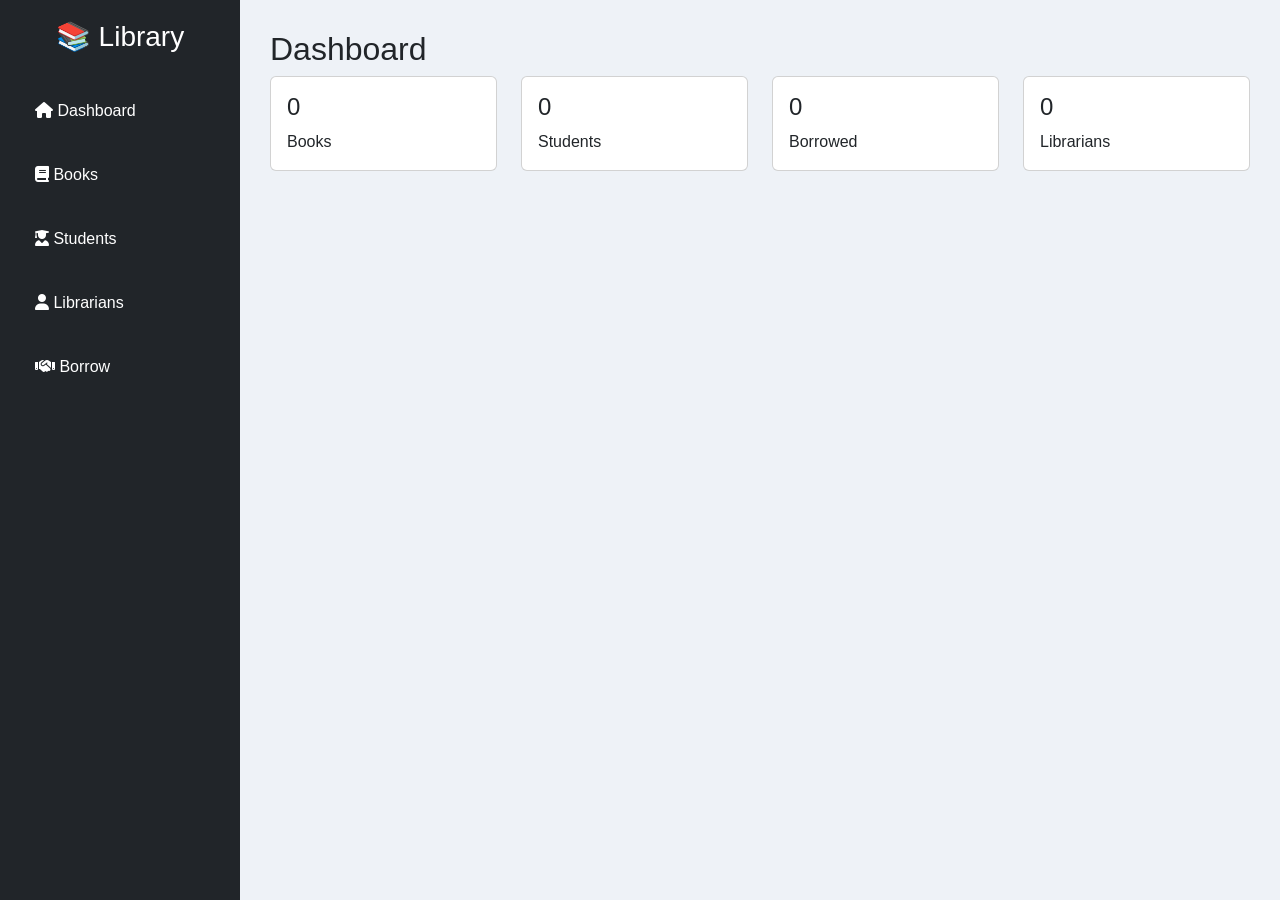
<file: frontend/index.html>
<!DOCTYPE html>
<html lang="en">

<head>

    <meta charset="UTF-8">

    <meta name="viewport" content="width=device-width, initial-scale=1">

    <title>Library Management System</title>

    <link href="https://cdn.jsdelivr.net/npm/bootstrap@5.3.3/dist/css/bootstrap.min.css" rel="stylesheet">

    <link href="https://cdnjs.cloudflare.com/ajax/libs/font-awesome/6.5.2/css/all.min.css" rel="stylesheet">

    <link rel="stylesheet" href="css/style.css">

</head>

<body>

<div class="wrapper">

    <div class="sidebar">

        <h3>📚 Library</h3>

        <ul>

            <li onclick="loadDashboard()">
                <i class="fa-solid fa-house"></i>
                Dashboard
            </li>

            <li onclick="loadBooks()">
                <i class="fa-solid fa-book"></i>
                Books
            </li>

            <li onclick="loadStudents()">
                <i class="fa-solid fa-user-graduate"></i>
                Students
            </li>

            <li onclick="loadLibrarians()">
                <i class="fa-solid fa-user"></i>
                Librarians
            </li>

            <li onclick="loadBorrow()">
                <i class="fa-solid fa-handshake"></i>
                Borrow
            </li>

        </ul>

    </div>

    <div class="content">

        <div id="mainContent">

        </div>

    </div>

</div>

<script src="js/app.js"></script>

</body>

</html>
</file>
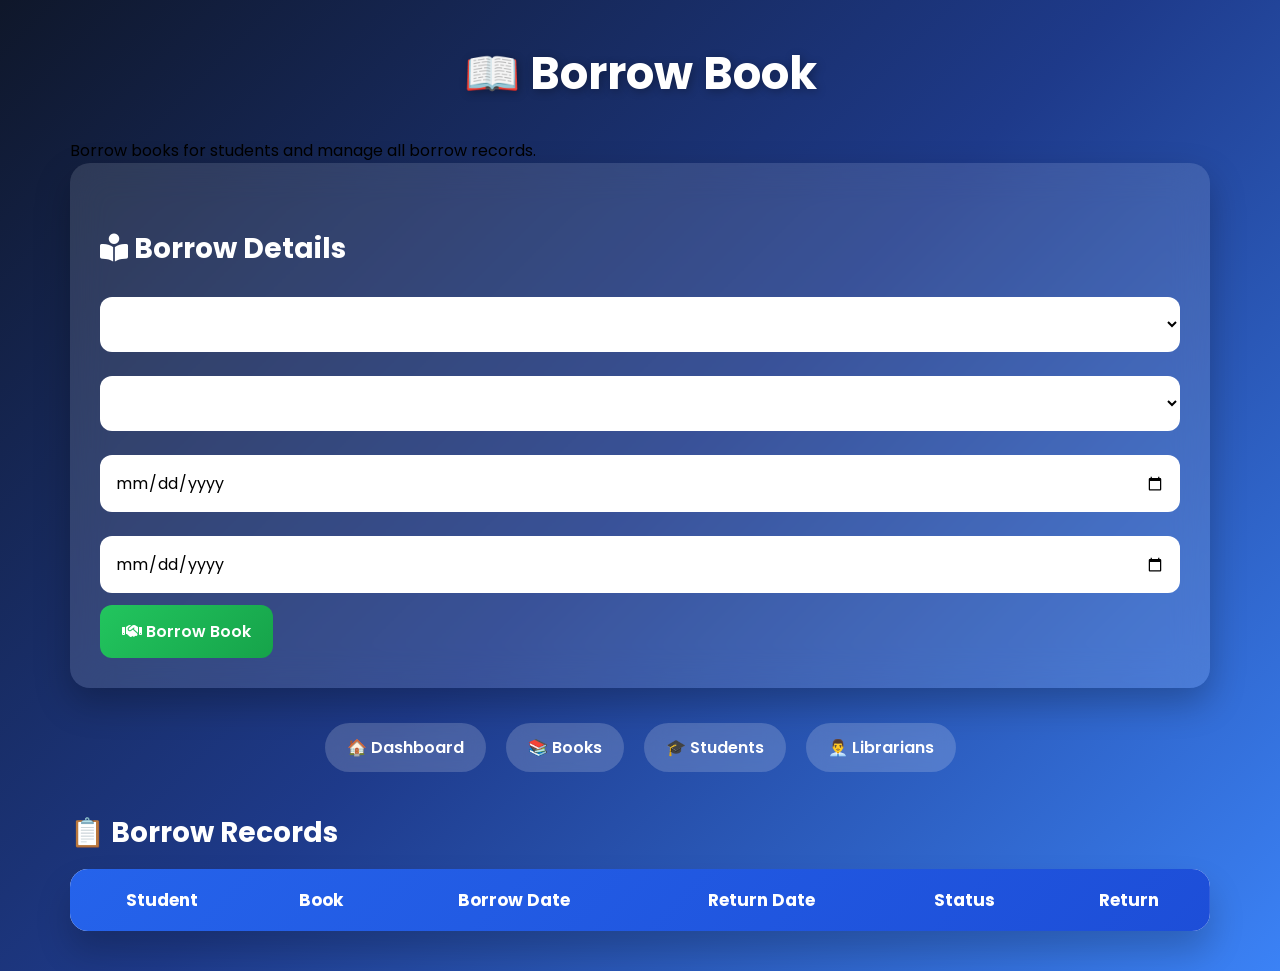
<file: frontend/borrow.html>
<!DOCTYPE html>
<html lang="en">

<head>

    <meta charset="UTF-8">
    <meta name="viewport" content="width=device-width, initial-scale=1.0">

    <title>Borrow Books</title>

    <link rel="stylesheet" href="css/borrow.css">

    <link rel="stylesheet"
          href="https://cdnjs.cloudflare.com/ajax/libs/font-awesome/6.5.2/css/all.min.css">

</head>

<body>

<div class="container">

    <h1>📖 Borrow Book</h1>

    <p class="subtitle">
        Borrow books for students and manage all borrow records.
    </p>

    <div class="borrow-card">

        <h2><i class="fa-solid fa-book-open-reader"></i> Borrow Details</h2>

        <select id="student"></select>

        <select id="book"></select>

        <input type="date" id="borrowDate">

        <input type="date" id="returnDate">

        <button class="borrow-btn" onclick="borrowBook()">
            <i class="fa-solid fa-handshake"></i>
            Borrow Book
        </button>

    </div>

    <div class="navigation">

        <a href="dashboard.html">🏠 Dashboard</a>

        <a href="books.html">📚 Books</a>

        <a href="students.html">🎓 Students</a>

        <a href="librarians.html">👨‍💼 Librarians</a>

    </div>

    <h2 class="table-title">
        📋 Borrow Records
    </h2>

    <table>

        <thead>

        <tr>

            <th>Student</th>

            <th>Book</th>

            <th>Borrow Date</th>

            <th>Return Date</th>

            <th>Status</th>

            <th>Return</th>

        </tr>

        </thead>

        <tbody id="records">

        </tbody>

    </table>

</div>

<script src="js/borrow.js"></script>

</body>

</html>
</file>
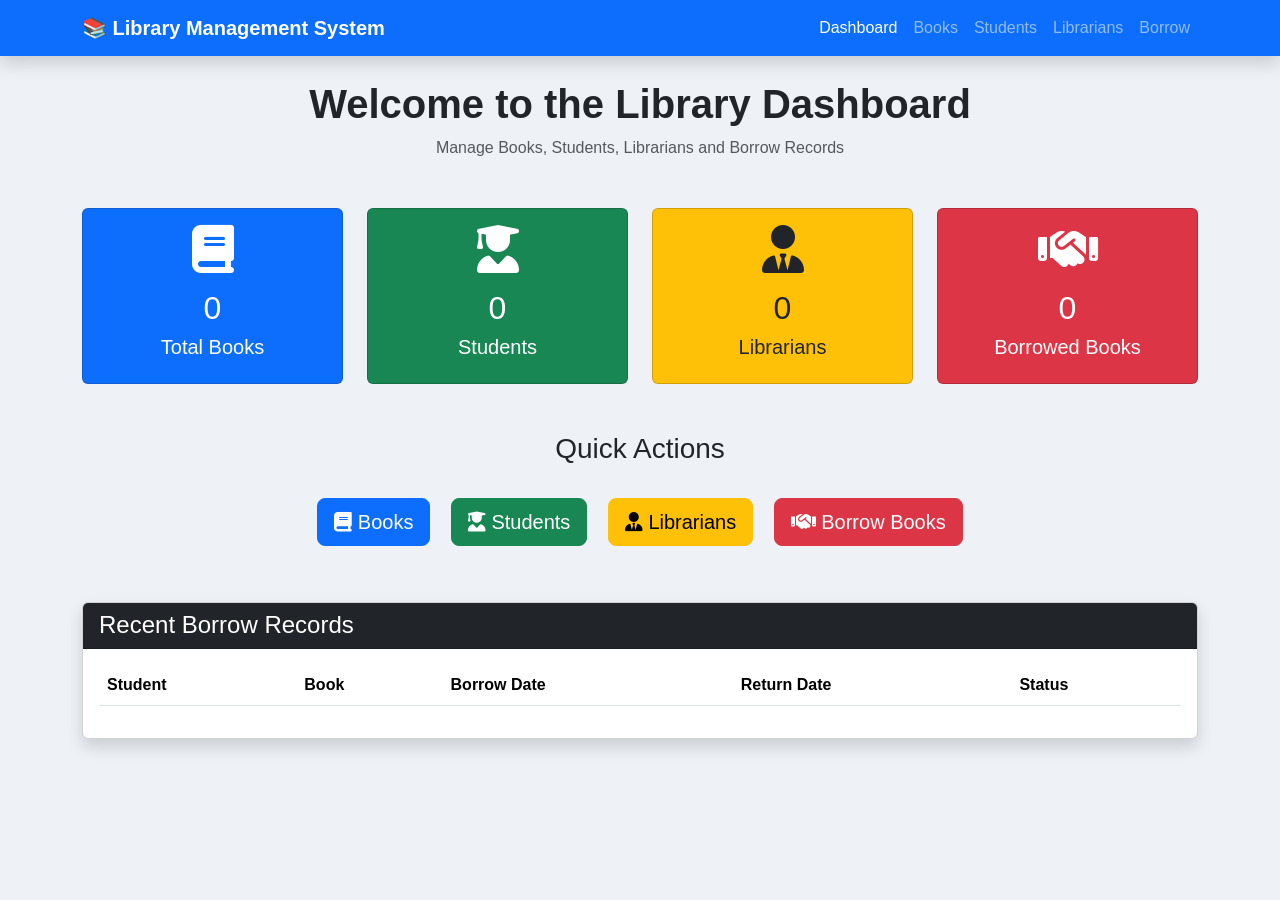
<file: frontend/dashboard.html>
<!DOCTYPE html>
<html lang="en">

<head>

  <meta charset="UTF-8">
  <meta name="viewport" content="width=device-width, initial-scale=1.0">

  <title>Library Management Dashboard</title>

  <link href="https://cdn.jsdelivr.net/npm/bootstrap@5.3.3/dist/css/bootstrap.min.css" rel="stylesheet">

  <link rel="stylesheet"
        href="https://cdnjs.cloudflare.com/ajax/libs/font-awesome/6.5.2/css/all.min.css">

  <link rel="stylesheet" href="css/style.css">

</head>

<body>

<nav class="navbar navbar-expand-lg navbar-dark bg-primary shadow">

  <div class="container">

    <a class="navbar-brand fw-bold" href="#">
      📚 Library Management System
    </a>

    <div class="collapse navbar-collapse">

      <ul class="navbar-nav ms-auto">

        <li class="nav-item">
          <a class="nav-link active" href="dashboard.html">
            Dashboard
          </a>
        </li>

        <li class="nav-item">
          <a class="nav-link" href="books.html">
            Books
          </a>
        </li>

        <li class="nav-item">
          <a class="nav-link" href="students.html">
            Students
          </a>
        </li>

        <li class="nav-item">
          <a class="nav-link" href="librarians.html">
            Librarians
          </a>
        </li>

        <li class="nav-item">
          <a class="nav-link" href="borrow.html">
            Borrow
          </a>
        </li>

      </ul>

    </div>

  </div>

</nav>

<div class="container py-4">

  <div class="text-center mb-5">

    <h1 class="fw-bold">
      Welcome to the Library Dashboard
    </h1>

    <p class="text-muted">
      Manage Books, Students, Librarians and Borrow Records
    </p>

  </div>

  <div class="row g-4">

    <div class="col-md-6 col-lg-3">

      <div class="card dashboard-card bg-primary text-white">

        <div class="card-body text-center">

          <i class="fa-solid fa-book fa-3x mb-3"></i>

          <h2 id="booksCount">0</h2>

          <h5>Total Books</h5>

        </div>

      </div>

    </div>

    <div class="col-md-6 col-lg-3">

      <div class="card dashboard-card bg-success text-white">

        <div class="card-body text-center">

          <i class="fa-solid fa-user-graduate fa-3x mb-3"></i>

          <h2 id="studentsCount">0</h2>

          <h5>Students</h5>

        </div>

      </div>

    </div>

    <div class="col-md-6 col-lg-3">

      <div class="card dashboard-card bg-warning text-dark">

        <div class="card-body text-center">

          <i class="fa-solid fa-user-tie fa-3x mb-3"></i>

          <h2 id="librariansCount">0</h2>

          <h5>Librarians</h5>

        </div>

      </div>

    </div>

    <div class="col-md-6 col-lg-3">

      <div class="card dashboard-card bg-danger text-white">

        <div class="card-body text-center">

          <i class="fa-solid fa-handshake fa-3x mb-3"></i>

          <h2 id="borrowedCount">0</h2>

          <h5>Borrowed Books</h5>

        </div>

      </div>

    </div>

  </div>

  <div class="text-center my-5">

    <h3 class="mb-4">
      Quick Actions
    </h3>

    <a href="books.html" class="btn btn-primary btn-lg m-2">
      <i class="fa-solid fa-book"></i>
      Books
    </a>

    <a href="students.html" class="btn btn-success btn-lg m-2">
      <i class="fa-solid fa-user-graduate"></i>
      Students
    </a>

    <a href="librarians.html" class="btn btn-warning btn-lg m-2">
      <i class="fa-solid fa-user-tie"></i>
      Librarians
    </a>

    <a href="borrow.html" class="btn btn-danger btn-lg m-2">
      <i class="fa-solid fa-handshake"></i>
      Borrow Books
    </a>

  </div>

  <div class="card shadow">

    <div class="card-header bg-dark text-white">

      <h4 class="mb-0">
        Recent Borrow Records
      </h4>

    </div>

    <div class="card-body">

      <table class="table table-striped table-hover">

        <thead>

        <tr>

          <th>Student</th>
          <th>Book</th>
          <th>Borrow Date</th>
          <th>Return Date</th>
          <th>Status</th>

        </tr>

        </thead>

        <tbody id="recentBorrow">

        </tbody>

      </table>

    </div>

  </div>

</div>

<script src="js/dashboard.js"></script>

</body>

</html>
</file>
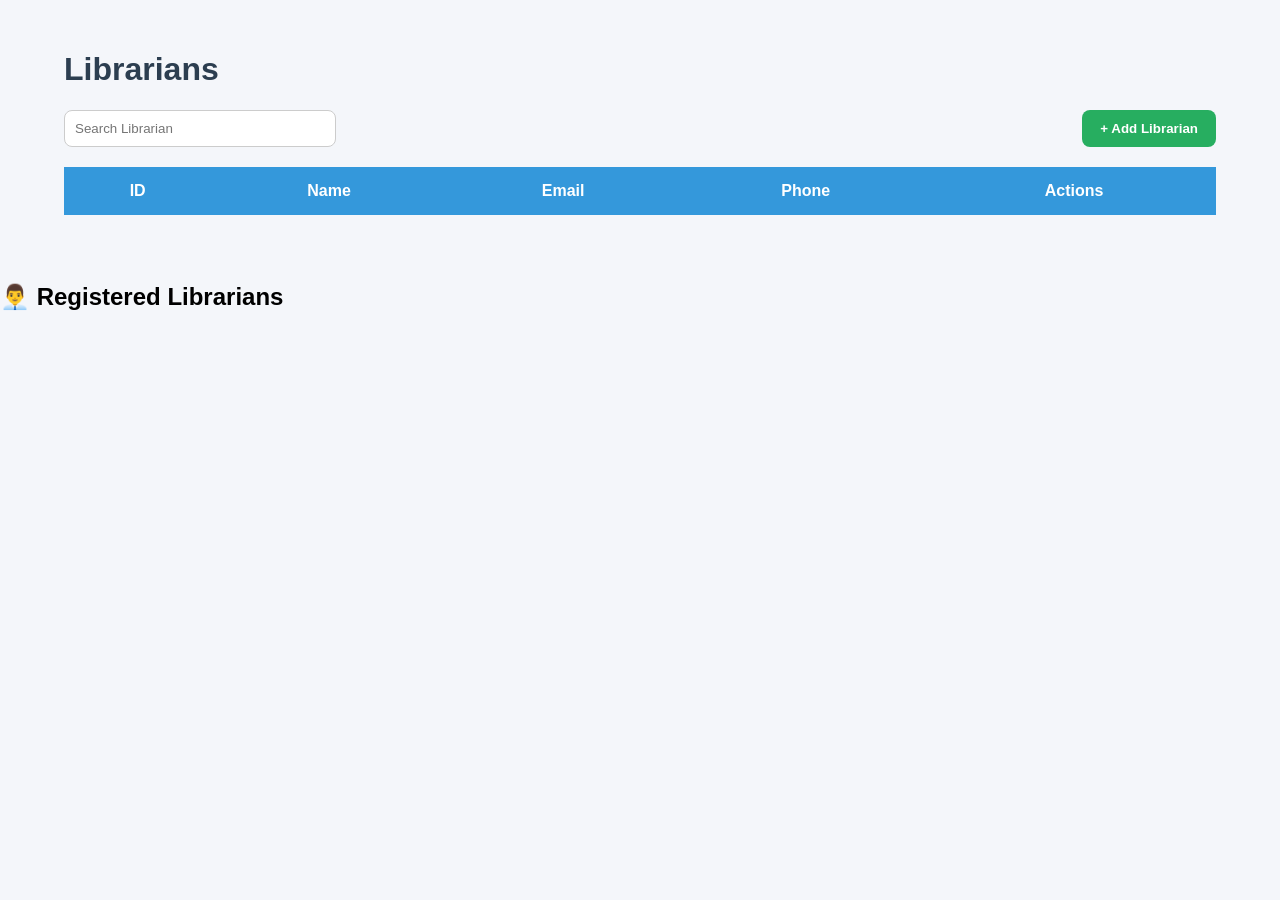
<file: frontend/librarians.html>
<!DOCTYPE html>
<html>
<head>

    <title>Librarians</title>

    <link rel="stylesheet" href="css/books.css">

</head>

<body>

<div class="container">

    <h1>Librarians</h1>

    <div class="top-bar">

        <input id="search" placeholder="Search Librarian">

        <button class="add-btn"
                onclick="openForm()">

            + Add Librarian

        </button>

    </div>

    <table>

        <thead>

        <tr>

            <th>ID</th>

            <th>Name</th>

            <th>Email</th>

            <th>Phone</th>

            <th>Actions</th>

        </tr>

        </thead>

        <tbody id="table">

        </tbody>

    </table>

</div>

<div class="popup" id="popup">

    <div class="popup-content">

        <h2>Add Librarian</h2>

        <input id="name" placeholder="Name">

        <input id="email" placeholder="Email">

        <input id="phone" placeholder="Phone">

        <input id="password"
               placeholder="Password">

        <button onclick="save()">Save</button>

        <button onclick="closeForm()">Cancel</button>

    </div>

</div>
<br>

<h2>👨‍💼 Registered Librarians</h2>

<div id="librarianCards" class="card-container">

</div>

<script src="js/librarians.js"></script>

</body>
</html>
</file>
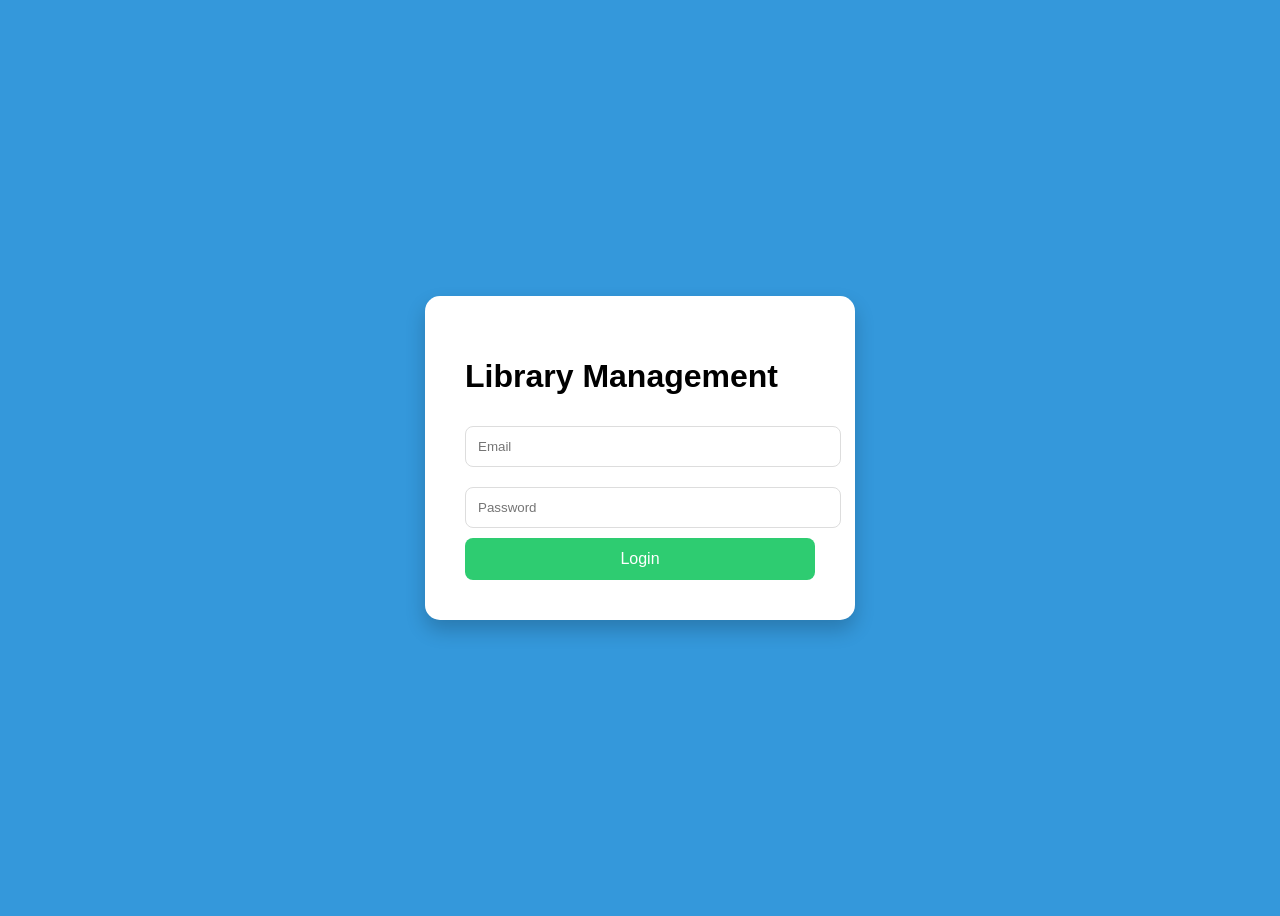
<file: frontend/login.html>
<!DOCTYPE html>
<html>

<head>

    <title>Library Login</title>

    <link rel="stylesheet" href="css/login.css">

</head>

<body>

<div class="login-box">

    <h1>Library Management</h1>

    <input id="email" placeholder="Email">

    <input id="password"
           type="password"
           placeholder="Password">

    <button onclick="login()">

        Login

    </button>

</div>

<script src="js/login.js"></script>

</body>

</html>
</file>
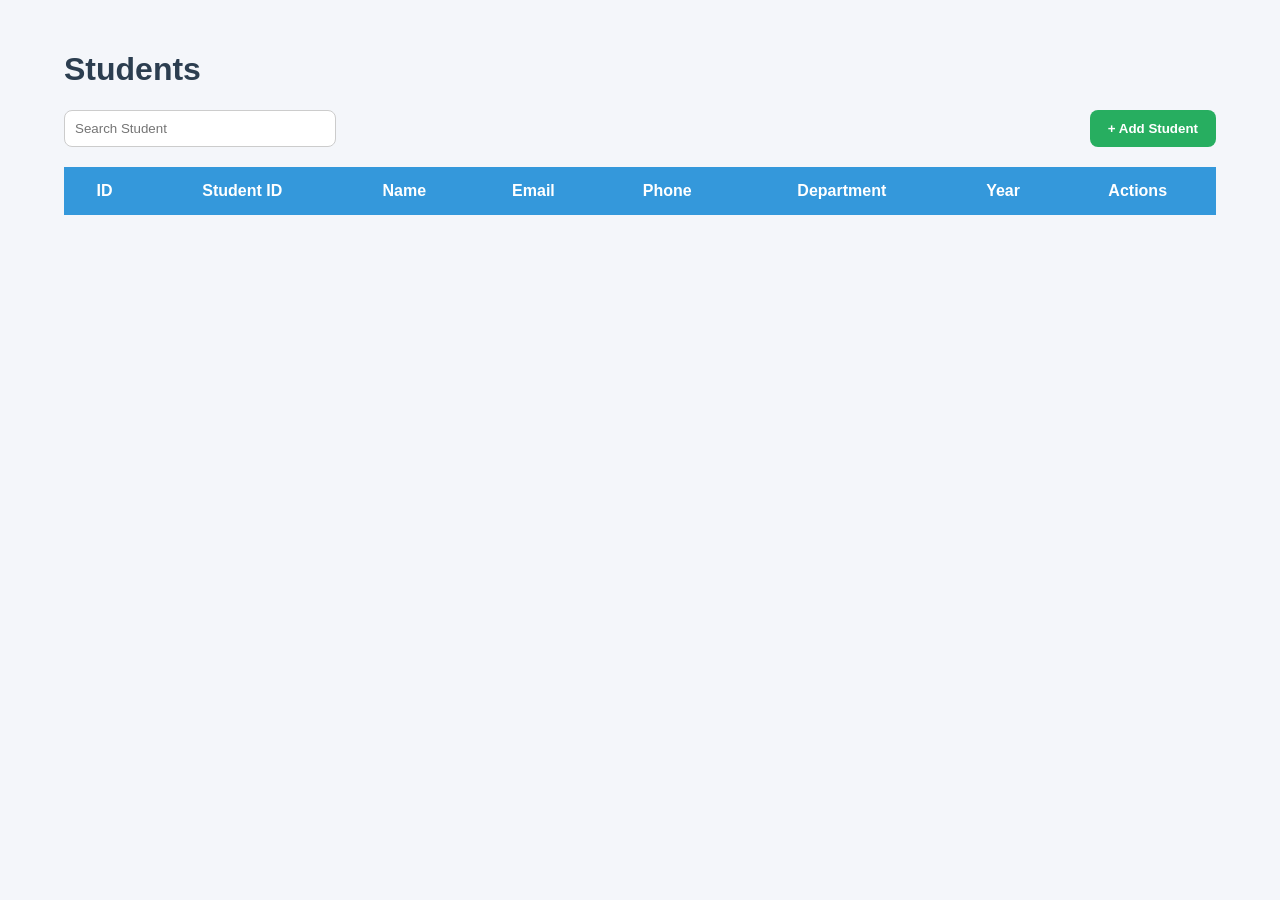
<file: frontend/students.html>
<!DOCTYPE html>
<html>
<head>
    <title>Students</title>
    <link rel="stylesheet" href="css/books.css">
</head>

<body>

<div class="container">

    <h1>Students</h1>

    <div class="top-bar">

        <input type="text" id="search" placeholder="Search Student">

        <button class="add-btn" onclick="openForm()">
            + Add Student
        </button>

    </div>

    <table>

        <thead>

        <tr>

            <th>ID</th>
            <th>Student ID</th>
            <th>Name</th>
            <th>Email</th>
            <th>Phone</th>
            <th>Department</th>
            <th>Year</th>
            <th>Actions</th>

        </tr>

        </thead>

        <tbody id="studentTable">

        </tbody>

    </table>

</div>

<div id="popup" class="popup">

    <div class="popup-content">

        <h2>Add Student</h2>

        <input id="studentId" placeholder="Student ID">

        <input id="name" placeholder="Name">

        <input id="email" placeholder="Email">

        <input id="phone" placeholder="Phone">

        <input id="department" placeholder="Department">

        <input id="year" placeholder="Year">

        <button onclick="saveStudent()">Save</button>

        <button onclick="closeForm()">Cancel</button>

    </div>

</div>

<script src="js/students.js"></script>

</body>
</html>
</file>
<file: frontend/css/style.css>
*{
    margin:0;
    padding:0;
    box-sizing:border-box;
    font-family:Arial,sans-serif;
}

body{
    background:#eef2f7;
}

.wrapper{
    display:flex;
    height:100vh;
}

.sidebar{
    width:240px;
    background:#212529;
    color:white;
    padding:20px;
}

.sidebar h3{
    margin-bottom:30px;
    text-align:center;
}

.sidebar ul{
    list-style:none;
    padding:0;
}

.sidebar li{
    padding:15px;
    cursor:pointer;
    border-radius:8px;
    margin-bottom:10px;
    transition:.3s;
}

.sidebar li:hover{
    background:#0d6efd;
}

.content{
    flex:1;
    padding:30px;
    overflow:auto;
}
</file>
<file: frontend/css/borrow.css>
@import url('https://fonts.googleapis.com/css2?family=Poppins:wght@300;400;500;600;700&display=swap');

*{
    margin:0;
    padding:0;
    box-sizing:border-box;
    font-family:'Poppins',sans-serif;
}

body{
    background:linear-gradient(135deg,#0f172a,#1e3a8a,#3b82f6);
    min-height:100vh;
    padding:40px;
}

.container{
    width:95%;
    max-width:1300px;
    margin:auto;
}

/* Heading */

h1{
    text-align:center;
    font-size:45px;
    color:#fff;
    margin-bottom:30px;
    text-shadow:2px 2px 10px rgba(0,0,0,.3);
}

h2{
    color:#fff;
    margin:35px 0 15px;
    font-size:28px;
}

/* Borrow Form */

.borrow-card{
    background:rgba(255,255,255,.12);
    backdrop-filter:blur(18px);
    border-radius:20px;
    padding:30px;
    box-shadow:0 15px 35px rgba(0,0,0,.25);
    margin-bottom:35px;
}

select,
input[type="date"]{
    width:100%;
    padding:15px;
    margin:12px 0;
    border:none;
    border-radius:12px;
    font-size:16px;
    background:#fff;
    outline:none;
    transition:.3s;
}

select:focus,
input:focus{
    box-shadow:0 0 15px #60a5fa;
}

button{
    padding:14px 22px;
    border:none;
    border-radius:12px;
    background:linear-gradient(135deg,#22c55e,#16a34a);
    color:white;
    font-size:16px;
    font-weight:600;
    cursor:pointer;
    transition:.3s;
}

button:hover{
    transform:translateY(-3px);
    box-shadow:0 10px 25px rgba(34,197,94,.4);
}

/* Table */

table{
    width:100%;
    border-collapse:collapse;
    background:white;
    border-radius:18px;
    overflow:hidden;
    box-shadow:0 20px 35px rgba(0,0,0,.2);
}

thead{
    background:linear-gradient(135deg,#2563eb,#1d4ed8);
    color:white;
}

th{
    padding:18px;
    text-align:center;
    font-size:17px;
}

td{
    padding:15px;
    text-align:center;
    border-bottom:1px solid #e5e7eb;
}

tbody tr:nth-child(even){
    background:#f8fafc;
}

tbody tr:hover{
    background:#dbeafe;
    transition:.3s;
}

/* Return Button */

td button{
    background:linear-gradient(135deg,#ef4444,#dc2626);
    padding:10px 18px;
    border-radius:8px;
}

td button:hover{
    background:linear-gradient(135deg,#dc2626,#b91c1c);
}

/* Status */

.status-borrowed{
    background:#f59e0b;
    color:white;
    padding:7px 14px;
    border-radius:20px;
    font-size:14px;
    font-weight:600;
}

.status-returned{
    background:#22c55e;
    color:white;
    padding:7px 14px;
    border-radius:20px;
    font-size:14px;
    font-weight:600;
}

/* Navigation */

.navigation{
    display:flex;
    justify-content:center;
    gap:20px;
    margin:25px 0 40px;
    flex-wrap:wrap;
}

.navigation a{
    text-decoration:none;
    color:white;
    padding:12px 22px;
    border-radius:30px;
    background:rgba(255,255,255,.18);
    backdrop-filter:blur(10px);
    transition:.3s;
    font-weight:600;
}

.navigation a:hover{
    background:white;
    color:#2563eb;
    transform:translateY(-4px);
}

/* Rules */

.rules{
    display:grid;
    grid-template-columns:repeat(auto-fit,minmax(240px,1fr));
    gap:20px;
    margin-top:40px;
}

.rule{
    background:rgba(255,255,255,.15);
    color:white;
    padding:25px;
    border-radius:18px;
    backdrop-filter:blur(10px);
    box-shadow:0 10px 20px rgba(0,0,0,.25);
    transition:.3s;
}

.rule:hover{
    transform:translateY(-8px);
}

/* Responsive */

@media(max-width:768px){

    body{
        padding:15px;
    }

    h1{
        font-size:34px;
    }

    table{
        display:block;
        overflow-x:auto;
    }

    button{
        width:100%;
    }

}
</file>
<file: frontend/css/books.css>
body{
    margin:0;
    font-family:Arial;
    background:#f4f6fa;
}

.container{
    width:90%;
    margin:auto;
    padding:30px;
}

h1{
    color:#2c3e50;
}

.top-bar{
    display:flex;
    justify-content:space-between;
    margin-bottom:20px;
}

input{

    padding:10px;
    width:250px;
    border-radius:8px;
    border:1px solid #ccc;

}

button{

    padding:10px 18px;
    border:none;
    border-radius:8px;
    cursor:pointer;
    font-weight:bold;

}

.add-btn{

    background:#27ae60;
    color:white;

}

.add-btn:hover{

    background:#219150;

}

table{

    width:100%;
    border-collapse:collapse;
    background:white;

}

th{

    background:#3498db;
    color:white;
    padding:15px;

}

td{

    padding:12px;
    text-align:center;

}

tr:nth-child(even){

    background:#f9f9f9;

}

.popup{

    display:none;
    position:fixed;
    top:0;
    left:0;
    width:100%;
    height:100%;
    background:rgba(0,0,0,.5);

}

.popup-content{

    background:white;
    width:400px;
    margin:80px auto;
    padding:30px;
    border-radius:10px;

}

.popup-content input{

    display:block;
    width:100%;
    margin-bottom:15px;

}
.edit-btn{

    background:#3498db;
    color:white;
    border:none;
    padding:8px 15px;
    border-radius:8px;

}

.delete-btn{

    background:#e74c3c;
    color:white;
    border:none;
    padding:8px 15px;
    border-radius:8px;

}

.details-btn{

    background:#9b59b6;
    color:white;
    border:none;
    padding:8px 15px;
    border-radius:8px;

}

.edit-btn:hover{

    background:#2980b9;

}

.delete-btn:hover{

    background:#c0392b;

}

.details-btn:hover{

    background:#8e44ad;

}
.book-gallery{
    display:grid;
    grid-template-columns:repeat(auto-fit,minmax(240px,1fr));
    gap:25px;
    margin-top:30px;
}

.book-card{
    background:#fff;
    border-radius:15px;
    overflow:hidden;
    box-shadow:0 10px 20px rgba(0,0,0,.15);
    transition:.3s;
    text-align:center;
}

.book-card:hover{
    transform:translateY(-10px);
    box-shadow:0 20px 35px rgba(0,0,0,.25);
}

.book-card img{
    width:100%;
    height:320px;
    object-fit:cover;
}

.book-card h3{
    margin:15px 0 8px;
    color:#2c3e50;
}

.book-card p{
    margin:6px 15px;
    color:#555;
}

.book-card a{
    display:inline-block;
    margin:18px;
    padding:10px 18px;
    border-radius:8px;
    text-decoration:none;
    background:#3498db;
    color:white;
    font-weight:bold;
    transition:.3s;
}

.book-card a:hover{
    background:#2c80b4;
}
</file>
<file: frontend/css/login.css>
body{

    background:#3498db;

    display:flex;

    justify-content:center;

    align-items:center;

    height:100vh;

    font-family:Arial;

}

.login-box{

    background:white;

    padding:40px;

    border-radius:15px;

    width:350px;

    box-shadow:0 10px 20px rgba(0,0,0,.2);

}

input{

    width:100%;

    padding:12px;

    margin:10px 0;

    border-radius:8px;

    border:1px solid #ddd;

}

button{

    width:100%;

    padding:12px;

    background:#2ecc71;

    color:white;

    border:none;

    border-radius:8px;

    font-size:16px;

    cursor:pointer;

}
</file>
